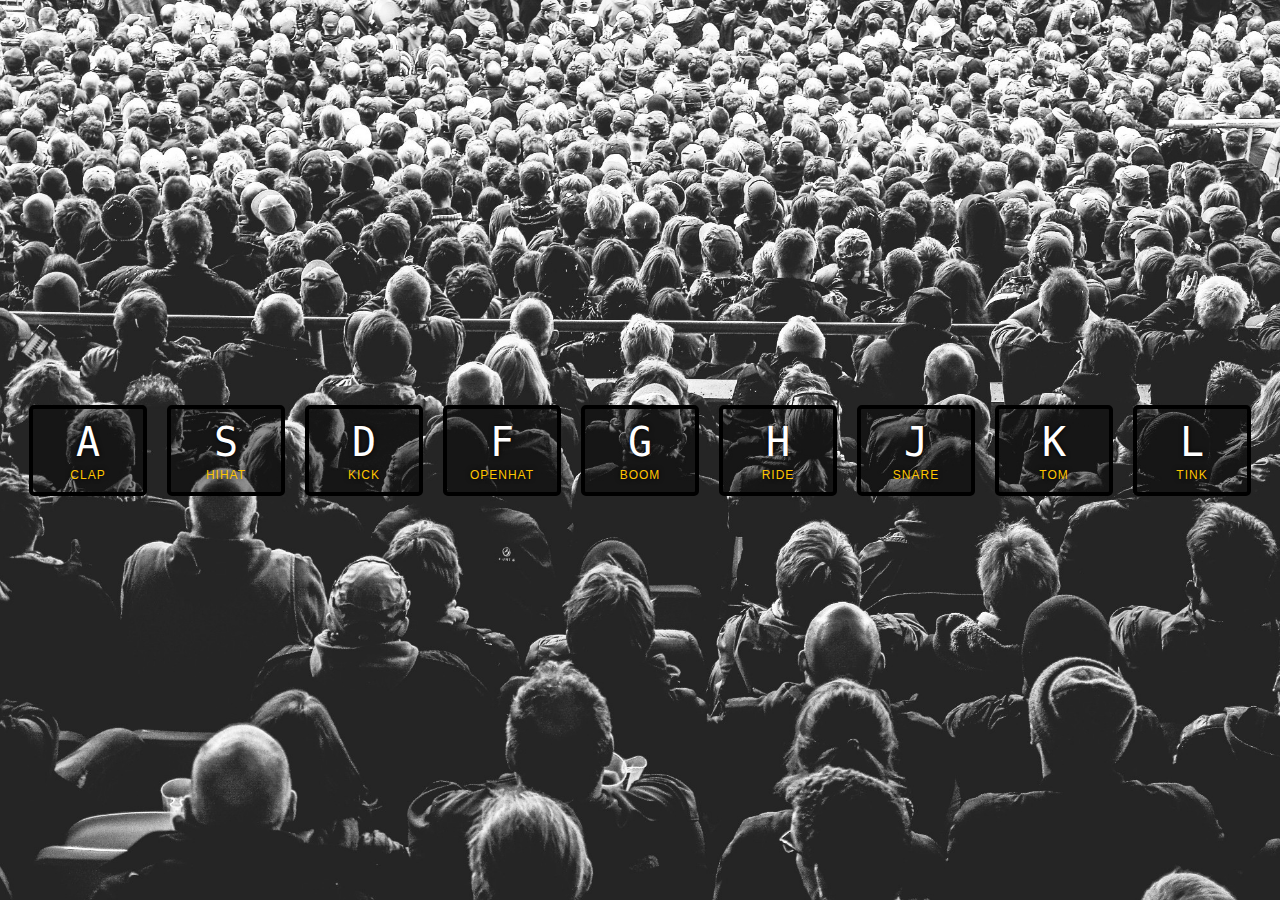
<file: Project Day 1 - Javascript Drum Kit/index.html>
<!DOCTYPE html>
<html lang="en">
<head>
  <meta charset="UTF-8">
  <title>JS Drum Kit</title>
  <link rel="stylesheet" href="style.css">
</head>
<body>


  <div class="keys">
    <div data-key="65" class="key">
      <kbd>A</kbd>
      <span class="sound">clap</span>
    </div>
    <div data-key="83" class="key">
      <kbd>S</kbd>
      <span class="sound">hihat</span>
    </div>
    <div data-key="68" class="key">
      <kbd>D</kbd>
      <span class="sound">kick</span>
    </div>
    <div data-key="70" class="key">
      <kbd>F</kbd>
      <span class="sound">openhat</span>
    </div>
    <div data-key="71" class="key">
      <kbd>G</kbd>
      <span class="sound">boom</span>
    </div>
    <div data-key="72" class="key">
      <kbd>H</kbd>
      <span class="sound">ride</span>
    </div>
    <div data-key="74" class="key">
      <kbd>J</kbd>
      <span class="sound">snare</span>
    </div>
    <div data-key="75" class="key">
      <kbd>K</kbd>
      <span class="sound">tom</span>
    </div>
    <div data-key="76" class="key">
      <kbd>L</kbd>
      <span class="sound">tink</span>
    </div>
  </div>

  <audio data-key="65" src="sounds/clap.wav"></audio>
  <audio data-key="83" src="sounds/hihat.wav"></audio>
  <audio data-key="68" src="sounds/kick.wav"></audio>
  <audio data-key="70" src="sounds/openhat.wav"></audio>
  <audio data-key="71" src="sounds/boom.wav"></audio>
  <audio data-key="72" src="sounds/ride.wav"></audio>
  <audio data-key="74" src="sounds/snare.wav"></audio>
  <audio data-key="75" src="sounds/tom.wav"></audio>
  <audio data-key="76" src="sounds/tink.wav"></audio>

<script>
    function playSound(e) {
      const audio = document.querySelector(`audio[data-key = "${e.keyCode}"]`);
      const key = document.querySelector(`.key[data-key = "${e.keyCode}"`);
      if(!audio) return; //stop function from running
      audio.currentTime = 0;
      audio.play();
      key.classList.add('playing');
    }

    function removeTransition(e) {
      if(e.propertyName !== "transform") return;
      this.classList.remove("playing");
    }

    const keys = document.querySelectorAll(".key");
    keys.forEach(key => key.addEventListener("transitionend", removeTransition));
  
    window.addEventListener("keydown", playSound);
</script>

</body>
</html>
</file>
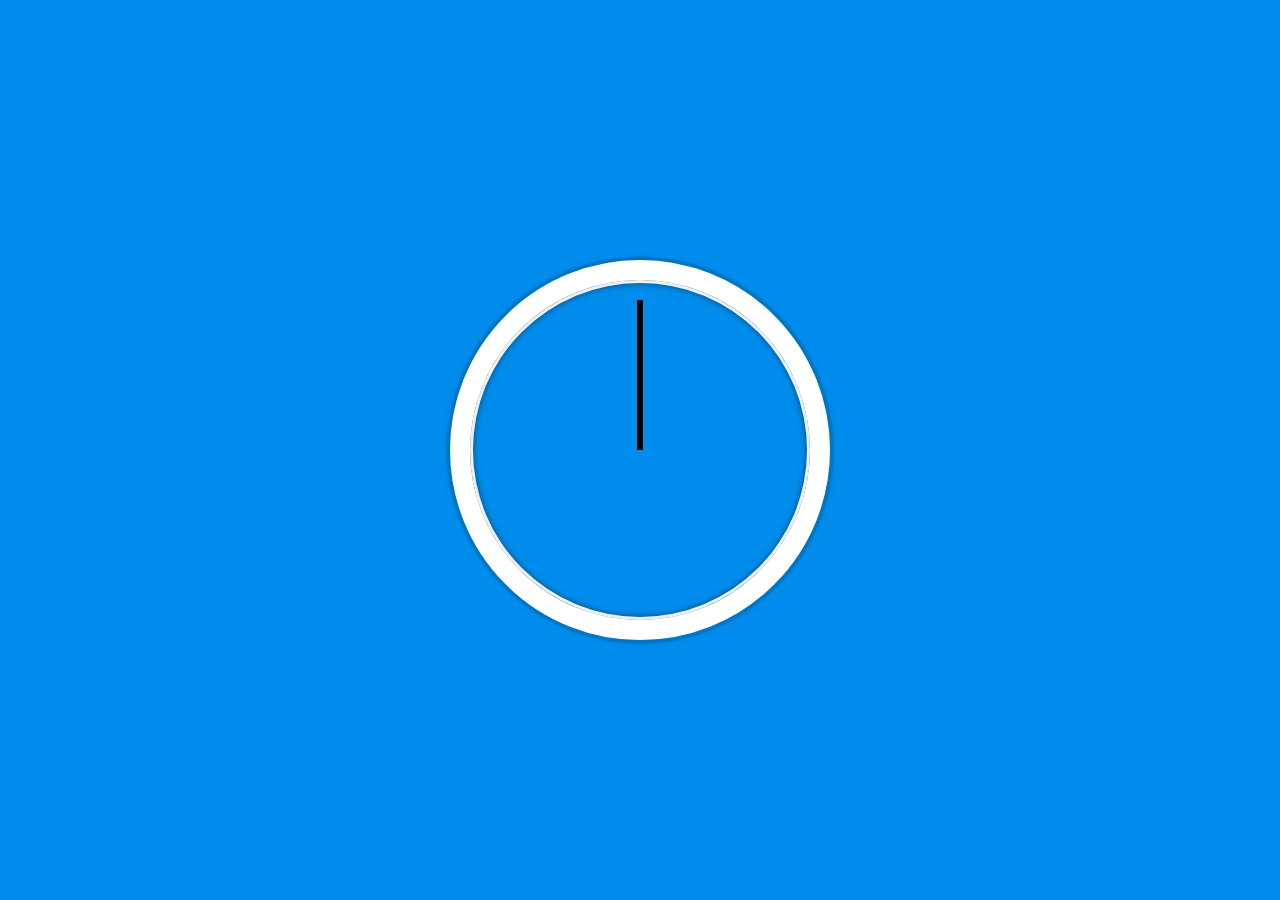
<file: Project Day 2 - CSS +JS Clock/index.html>
<!DOCTYPE html>
<html lang="en">
<head>
  <meta charset="UTF-8">
  <title>JS + CSS Clock</title>
</head>
<body>


    <div class="clock">
      <div class="clock-face">
        <div class="hand hour-hand"></div>
        <div class="hand min-hand"></div>
        <div class="hand second-hand"></div>
      </div>
    </div>


  <style>
    html {
      background: #018DED url(https://unsplash.it/1500/1000?image=881&blur=5);
      background-size: cover;
      font-family: 'helvetica neue';
      text-align: center;
      font-size: 10px;
    }

    body {
      margin: 0;
      font-size: 2rem;
      display: flex;
      flex: 1;
      min-height: 100vh;
      align-items: center;
    }

    .clock {
      width: 30rem;
      height: 30rem;
      border: 20px solid white;
      border-radius: 50%;
      margin: 50px auto;
      position: relative;
      padding: 2rem;
      box-shadow:
        0 0 0 4px rgba(0,0,0,0.1),
        inset 0 0 0 3px #EFEFEF,
        inset 0 0 10px black,
        0 0 10px rgba(0,0,0,0.2);
    }

    .clock-face {
      position: relative;
      width: 100%;
      height: 100%;
      transform: translateY(-3px); /* account for the height of the clock hands */
    }

    .hand {
      width: 50%;
      height: 6px;
      background: black;
      position: absolute;
      top: 50%;
      transform-origin: 100%;
      transform: rotate(90deg);
      /* transition: all 0.05s; */
      transition-timing-function: cubic-bezier(0.1, 2.7, 0.58, 1);
    }

  </style>

  <script>
      const hourHand = document.querySelector(".hour-hand");
      const minuteHand = document.querySelector(".min-hand");
      const secondHand = document.querySelector(".second-hand");
      
      function setDate() {
          console.log("HI");
          const now = new Date();
          
          const seconds = now.getSeconds();
          const secondDegrees = ((seconds / 60) * 360) + 90;
          secondHand.style.transform = `rotate(${secondDegrees}deg)`;

          const mins = now.getMinutes();
          const minuteDegrees = ((mins/ 60) * 360) + 90;
          minuteHand.style.transform(`rotate(${minuteDegrees}deg)`);

          const hour = now.getHours();
          const hourDegrees = ((hour / 12) * 360) + 90;
          hourHand.style.transform = `rotate(${hourDegrees}deg)`
          
      }
      setInterval(setDate, 1000);

  </script>
</body>
</html>
</file>
<file: Project Day 1 - Javascript Drum Kit/style.css>
html {
  font-size: 10px;
  background: url('./background.jpg') bottom center;
  background-size: cover;
}

body,html {
  margin: 0;
  padding: 0;
  font-family: sans-serif;
}

.keys {
  display: flex;
  flex: 1;
  min-height: 100vh;
  align-items: center;
  justify-content: center;
}

.key {
  border: .4rem solid black;
  border-radius: .5rem;
  margin: 1rem;
  font-size: 1.5rem;
  padding: 1rem .5rem;
  transition: all .07s ease;
  width: 10rem;
  text-align: center;
  color: white;
  background: rgba(0,0,0,0.4);
  text-shadow: 0 0 .5rem black;
}

.playing {
  transform: scale(1.1);
  border-color: #ffc600;
  box-shadow: 0 0 1rem #ffc600;
}

kbd {
  display: block;
  font-size: 4rem;
}

.sound {
  font-size: 1.2rem;
  text-transform: uppercase;
  letter-spacing: .1rem;
  color: #ffc600;
}

/*finished*/
</file>
